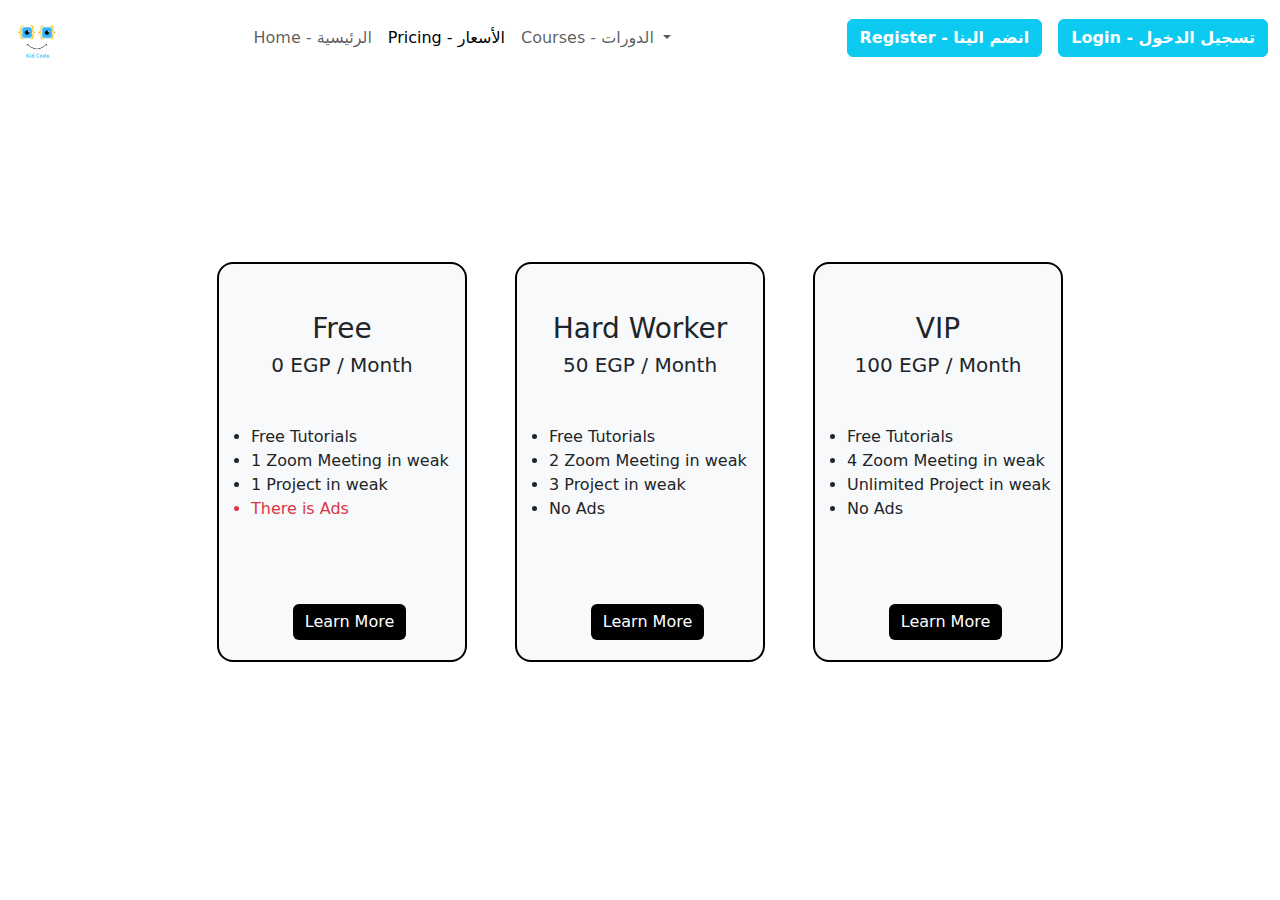
<file: pricing.html>
<!DOCTYPE html>
<html lang="en">
<head>
    <meta charset="UTF-8">
    <meta name="viewport" content="width=device-width, initial-scale=1.0">
    <link rel="stylesheet" href="css/all.css">
    <link rel="stylesheet" href="css/bootstrap.min.css">
    <link rel="icon" href="img/logo-noback.png">
    <link rel="stylesheet" href="css/pricing.css">
    <title>Kid Code - Pricing</title>
</head>
<body>
    
  <nav class="navbar navbar-expand-lg">
    <div class="container-fluid">
      <a class="navbar-brand" href="#"><img src="img/logo-noback.png" alt="kidcode logo" width="50"></a>
      <button class="navbar-toggler" type="button" data-bs-toggle="collapse" data-bs-target="#navbarSupportedContent" aria-controls="navbarSupportedContent" aria-expanded="false" aria-label="Toggle navigation">
        <span class="navbar-toggler-icon"></span>
      </button>
      <div class="collapse navbar-collapse" id="navbarSupportedContent">
        <ul class="navbar-nav me-auto mb-2 mb-lg-0 m-lg-auto">
          <li class="nav-item ">
            <a class="nav-link" aria-current="page" href="index.html"><span class="">Home - الرئيسية</span>
            </a>
          </li>
          <li class="nav-item">
            <a class="nav-link active" href="pricing.html"><span class="">Pricing - الأسعار</span></a>
          </li>
          <li class="nav-item dropdown">
            <a class="nav-link dropdown-toggle" href="#" role="button" data-bs-toggle="dropdown" aria-expanded="false">
              <span class="">Courses - الدورات</span>
            </a>
            <ul class="dropdown-menu">
              <li><a class="dropdown-item" href="#"><i class="fa fa-code"></i> Programming</a></li>
              <li><a class="dropdown-item" href="#"><i class="fa fa-square-root-alt"></i> Math</a></li>
              <li><a class="dropdown-item" href="#"><i class="fa fa-language"></i> English</a></li>
            </ul>
          </li>
        </ul>
        <form class="d-flex gap-3" role="search">
          <button type="button" class="btn btn-info text-white fw-bold" data-bs-toggle="modal" data-bs-target="#exampleModalregister">Register - انضم الينا</button>
          <button type="button" class="btn btn-info text-white fw-bold" data-bs-toggle="modal" data-bs-target="#exampleModallogin">Login - تسجيل الدخول</button>
        </form>
      </div>
    </div>
  </nav>
     <!-- login modal -->
     <div class="modal fade" id="exampleModallogin" tabindex="-1" aria-labelledby="exampleModalLabel" aria-hidden="true">
      <div class="modal-dialog">
        <div class="modal-content">
          <div class="modal-header">
            <h1 class="modal-title fs-5" id="exampleModalLabel">Login - تسجيل الدخول</h1>
            <button type="button" class="btn-close" data-bs-dismiss="modal" aria-label="Close"></button>
          </div>
          <div class="modal-body">
            <form>
              <div class="mb-3">
                <label for="exampleInputEmail1" class="form-label">Email address</label>
                <input type="email" class="form-control" id="exampleInputEmail1" aria-describedby="emailHelp">
                <div id="emailHelp" class="form-text">We'll never share your email with anyone else.</div>
              </div>
              <div class="mb-3">
                <label for="exampleInputPassword1" class="form-label">Password</label>
                <input type="password" class="form-control" id="exampleInputPassword1">
              </div>
              <div class="mb-3 form-check">
                <input type="checkbox" class="form-check-input" id="exampleCheck1">
                <label class="form-check-label" for="exampleCheck1">Check me out</label>
              </div>
            </form>
          </div>
          <div class="modal-footer">
            <button type="button" class="btn btn-info fw-bold text-white" data-bs-dismiss="modal">Close</button>
            <button type="button" class="btn btn-info fw-bold text-white">Login</button>
          </div>
        </div>
      </div>
    </div>

    <!-- register modal -->
    <div class="modal fade" id="exampleModalregister" tabindex="-1" aria-labelledby="exampleModalLabel" aria-hidden="true">
      <div class="modal-dialog">
        <div class="modal-content">
          <div class="modal-header">
            <h1 class="modal-title fs-5" id="exampleModalLabel">Create Account - انشئ حساب</h1>
            <button type="button" class="btn-close" data-bs-dismiss="modal" aria-label="Close"></button>
          </div>
          <div class="modal-body">
            <!--  -->
            <form>
              <div class="mb-3">
                <label for="exampleInputName1" class="form-label">User Name</label>
                <input type="text" class="form-control" id="exampleInputName1">
              </div>
              <div class="mb-3">
                <label for="exampleInputEmail1" class="form-label">Email address</label>
                <input type="email" class="form-control" id="exampleInputEmail1" aria-describedby="emailHelp">
              </div>
              <div class="mb-3">
                <label for="exampleInputPassword1" class="form-label">Password</label>
                <input type="password" class="form-control" id="exampleInputPassword1">
              </div>
            </form>
            <!--  -->
          </div>
          <div class="modal-footer">
            <button type="button" class="btn btn-info fw-bold text-white" data-bs-dismiss="modal">Close</button>
            <button type="button" class="btn btn-info fw-bold text-white">Create Account</button>
          </div>
        </div>
      </div>
    </div>


  <div class="pricing mt-5 w-100 height-75 d-flex justify-content-center align-items-center gap-5">
    <div class="pricing-card bg-light rounded-4 text-center" style="width: 250px;height: 400px;">
      <h3 class="mt-5">Free</h3>
      <h5 class="mt-2">0 EGP / Month</h5>
      <ul class="text-start mt-5">
        <li>Free Tutorials</li>
        <li>1 Zoom Meeting in weak</li>
        <li>1 Project in weak</li>
        <li class="text-danger">There is Ads</li>
      </ul>
      <button class="btn btn-info">Learn More</button>
    </div>

    <div class="pricing-card bg-light rounded-4 text-center" style="width: 250px;height: 400px;">
      <h3 class="mt-5">Hard Worker</h3>
      <h5 class="mt-2">50 EGP / Month</h5>
      <ul class="text-start mt-5">
        <li>Free Tutorials</li>
        <li>2 Zoom Meeting in weak</li>
        <li>3 Project in weak</li>
        <li>No Ads</li>
      </ul>
      <button class="btn btn-info">Learn More</button>
    </div>

    <div class="pricing-card bg-light rounded-4 text-center" style="width: 250px;height: 400px;">
      <h3 class="mt-5">VIP</h3>
      <h5 class="mt-2">100 EGP / Month</h5>
      <ul class="text-start mt-5">
        <li>Free Tutorials</li>
        <li>4 Zoom Meeting in weak</li>
        <li>Unlimited Project in weak</li>
        <li>No Ads</li>
      </ul>
      <button class="btn btn-info">Learn More</button>
    </div>

  </div>


  
  <!--  -->
  <script src="js/bootstrap.bundle.min.js"></script>
</body>
</html>
</file>
<file: css/pricing.css>
:root
{
    --infoColor:#0dcaf0;
}
body
{
    margin: 0;
    padding: 0;
    box-sizing: border-box;

}
body::-webkit-scrollbar
{
    width: 10px;
}
body::-webkit-scrollbar-thumb
{
    background-color: var(--infoColor);
}

.height-100{height: 100vh;}
.height-50{height: 50vh;}
.height-75{height: 75vh;}

.soon-popHover{

}

/**/
.pricing-card{
    position: relative;
    border: 2px solid black;

    cursor: pointer;
}

.pricing-card h3{}
.pricing-card ul{}
.pricing-card button
{
    position: absolute;
    bottom: 20px;
    left: 30%;
    color: white;
    background-color: black;
    border: none;
}

/**/
@media (max-width:800px)
{
    .pricing{
        height: fit-content;
        display: flex;
        flex-wrap: wrap;
    }

    .pricing-card{
        margin: 10px;
    }
}

@media (max-width:500px) 
{
    
}
</file>
